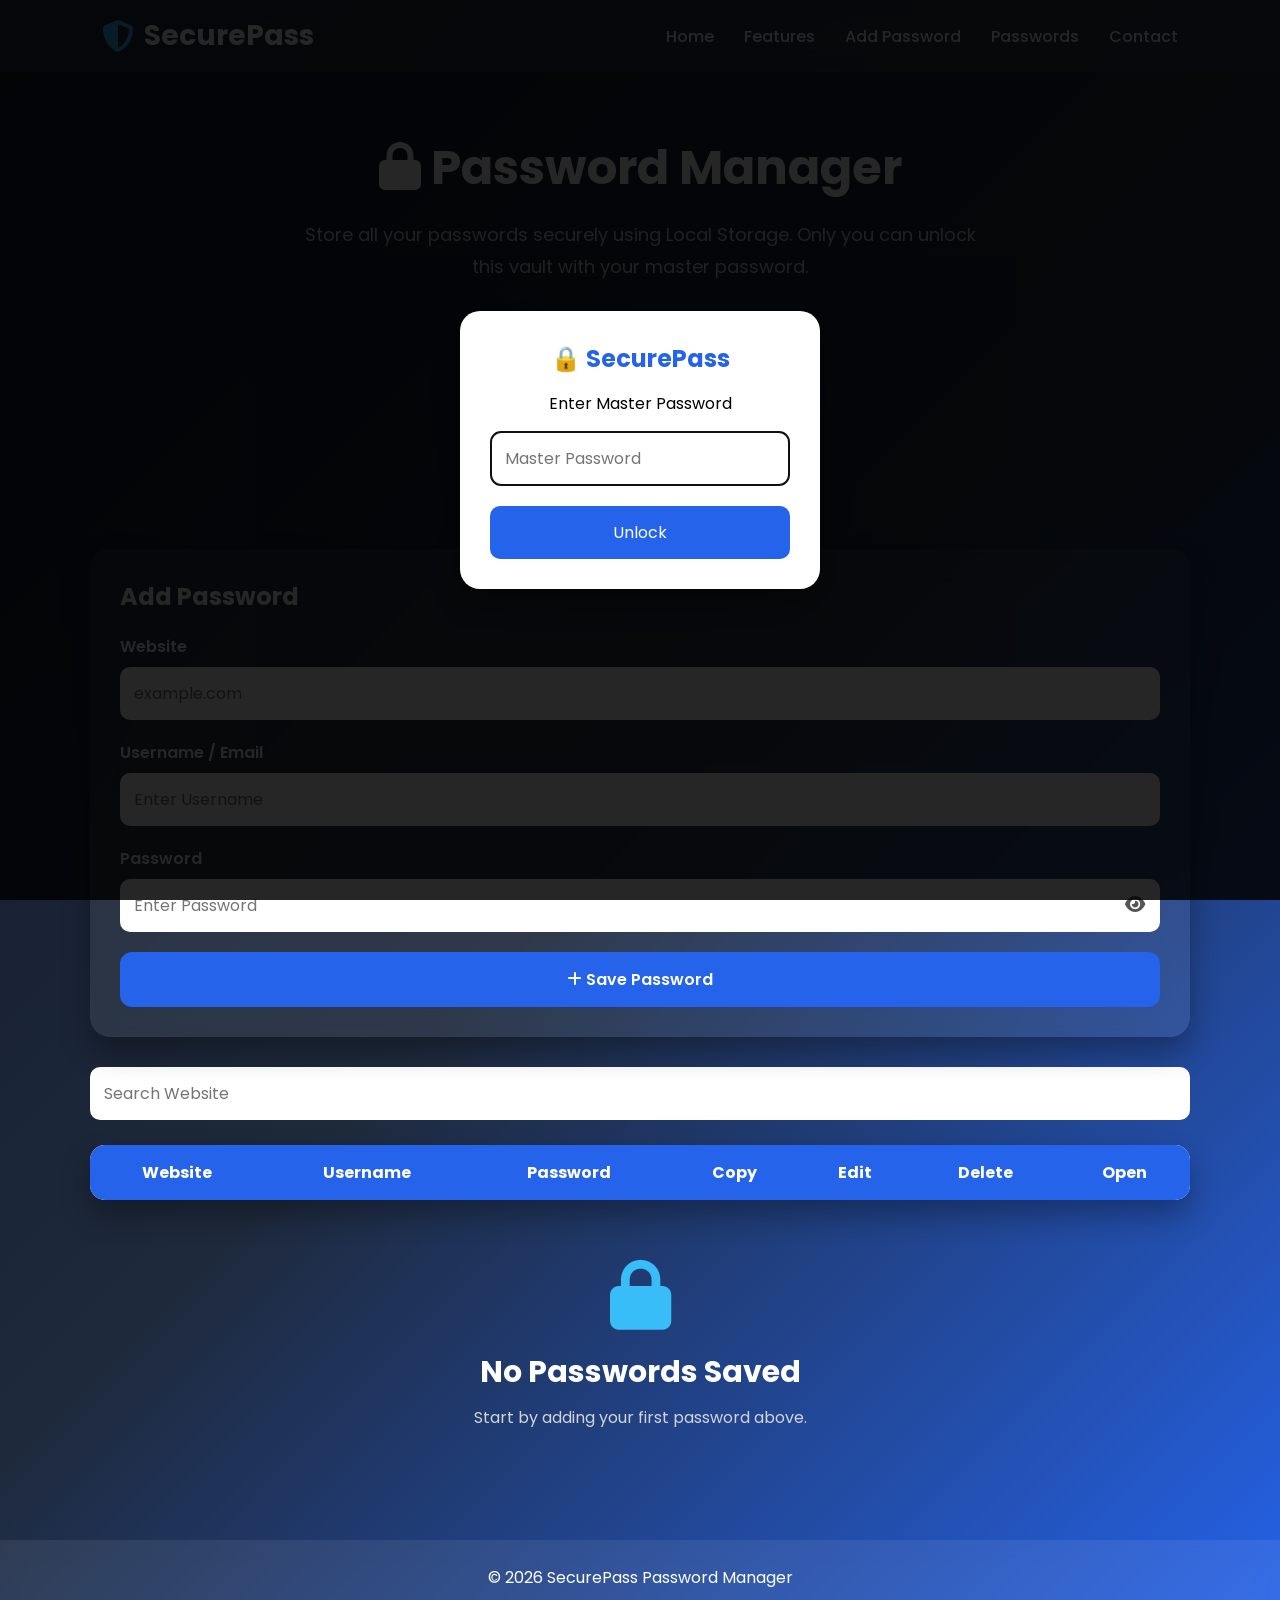
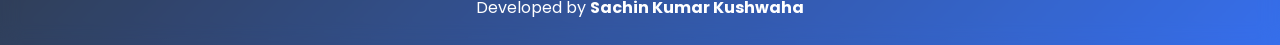
<file: index.html>
<!DOCTYPE html>
<html lang="en">

<head>
    <meta charset="UTF-8">
    <meta name="viewport" content="width=device-width, initial-scale=1.0">
    <title>SecurePass Password Manager</title>

    <link rel="stylesheet" href="style.css">

    <link rel="stylesheet" href="https://cdnjs.cloudflare.com/ajax/libs/font-awesome/6.5.2/css/all.min.css">

</head>

<body>

    <div id="loginPopup">

        <div class="loginBox">

            <h2>🔒 SecurePass</h2>

            <p>Enter Master Password</p>

            <input type="password" id="masterPassword" placeholder="Master Password">

            <button id="unlockBtn">

                Unlock

            </button>

        </div>

    </div>

    <nav>

        <div class="logo">

            <i class="fa-solid fa-shield-halved"></i>

            <span>SecurePass</span>

        </div>

        <ul class="nav-links">

            <li><a href="#">Home</a></li>

            <li><a href="#features">Features</a></li>

            <li><a href="#passwordForm">Add Password</a></li>

            <li><a href="#passwordTable">Passwords</a></li>

            <li><a href="#contact">Contact</a></li>

        </ul>

    </nav>

    <section class="hero">

        <h1>

            <i class="fa-solid fa-lock"></i>

            Password Manager

        </h1>

        <p>

            Store all your passwords securely using Local Storage.

            Only you can unlock this vault with your master password.

        </p>

    </section>

    <div class="container">

        <div class="stats">

            <div class="card">

                <h2 id="count">0</h2>

                <p>Passwords Saved</p>

            </div>

        </div>

        <div class="form-box">

            <h2>Add Password</h2>

            <form id="passwordForm">

                <div class="input-group">

                    <label>Website</label>

                    <input type="text" id="website" placeholder="example.com" required>

                </div>

                <div class="input-group">

                    <label>Username / Email</label>

                    <input type="text" id="username" placeholder="Enter Username" required>

                </div>

                <div class="input-group">

                    <label>Password</label>

                    <div class="password-box">

                        <input type="password" id="password" placeholder="Enter Password" required>

                        <i class="fa-solid fa-eye" id="togglePassword">
                        </i>

                    </div>

                </div>

                <button type="submit" class="btn">

                    <i class="fa-solid fa-plus"></i>

                    Save Password

                </button>

            </form>

        </div>

        <div class="search-box">

            <input type="text" id="search" placeholder="Search Website">

        </div>

        <div class="table-container">

            <table id="passwordTable">

                <thead>

                    <tr>

                        <th>Website</th>

                        <th>Username</th>

                        <th>Password</th>

                        <th>Copy</th>

                        <th>Edit</th>

                        <th>Delete</th>

                        <th>Open</th>

                    </tr>

                </thead>

                <tbody>
                    </tbody>
                    
                    </table>
                    
                    </div>
                    
                    <div class="empty" id="emptyMessage">
                    
                        <i class="fa-solid fa-lock"></i>
                    
                        <h2>No Passwords Saved</h2>
                    
                        <p>
                            Start by adding your first password above.
                        </p>
                    
                    </div>
                    
                    </div>
                    
                    <footer id="contact">
                    
                        <p>
                            © 2026 SecurePass Password Manager
                        </p>
                    
                        <p>
                            Developed by <strong>Sachin Kumar Kushwaha</strong>
                        </p>
                    
                    </footer>
                    
                    <script src="script.js"></script>
                    
                    </body>
                    
                    </html>
</file>
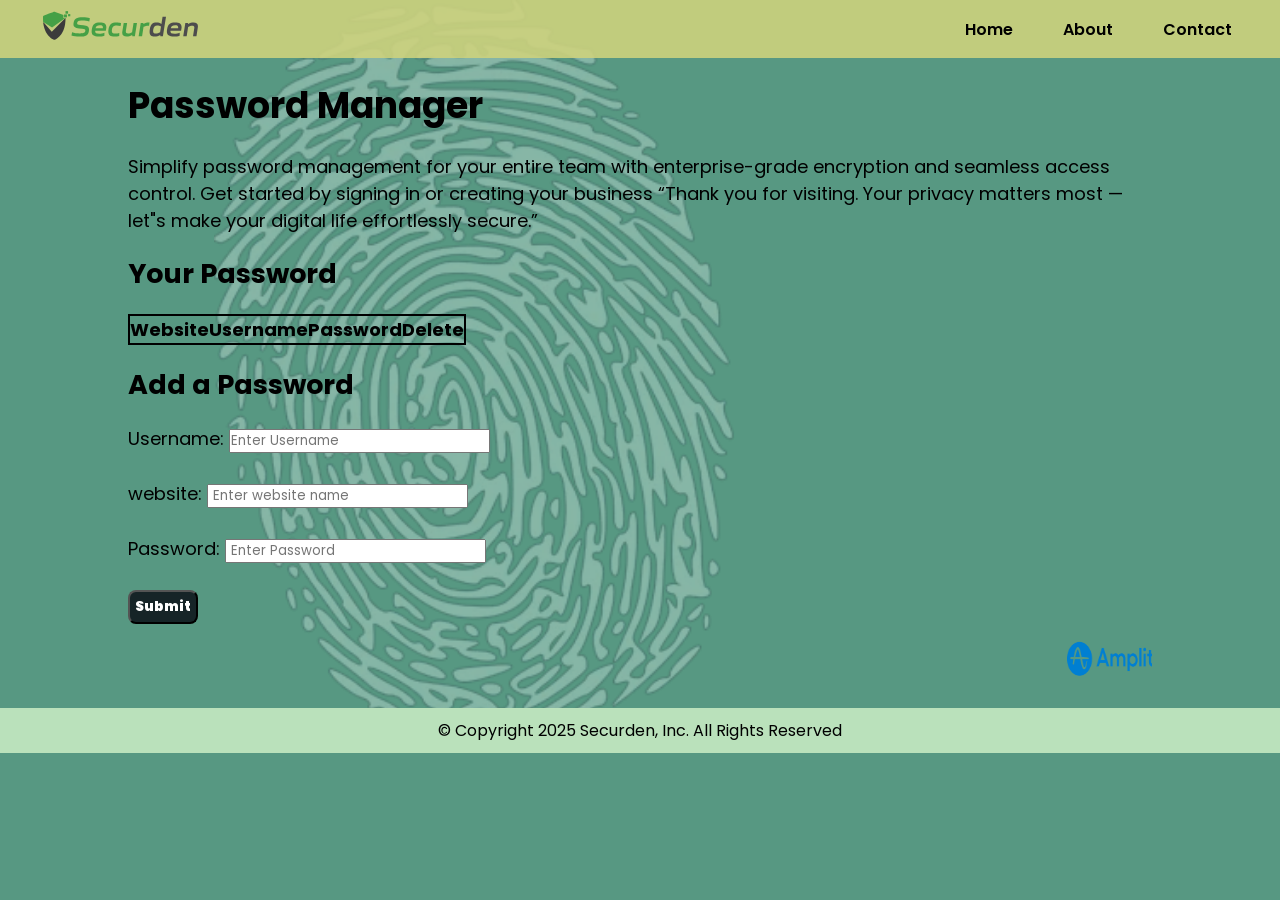
<file: PaasX/index.html>
<!DOCTYPE html>
<html lang="en">
<head>
    <meta charset="UTF-8">
    <meta name="viewport" content="width=device-width, initial-scale=1.0">
    <title>Password Manager</title>
</head>
<link rel="stylesheet" href="style.css">
<body>
    <nav>

        <div class="logo">
            <img src="securden-logo.svg" alt="">
        </div>
        <ul>
            <a href="https://en.wikipedia.org/wiki/Password_manage"><li>Home</lir></a>
            <a href="https://en.wikipedia.org/wiki/Password_manage"><li>About</li></a>
            <a href="https://passwords.google/"><li>Contact</li></a>
        </ul>
    </nav>
    <div class="container">
<h1> Password Manager</h1>
<p>
    Simplify password management for your entire team with enterprise-grade encryption and seamless access control. 
    Get started by signing in or creating your business 
    “Thank you for visiting. Your privacy matters most — let"s make your digital life effortlessly secure.”</p>
<h2>Your Password</h2>

<table>
    <tr>
        <th>Website</th>
        <th>Username</th>
        <th>Password</th>
        <th>Delete</th>
    </tr>
    <tr>
        <td>google</td>
        <td>sachin@1947</td>
            <td>google</td>
            <td>sachin@1947</td>
    </tr>
    <tr>
        <td>google</td>
        <td>sachin@1947</td>
        <td>google</td>
        <td>sachin@1947</td>
    </tr>
      
</table>
<h2>Add a Password</h2>


<form action="">
<label for="username">Username:</label>
<input type="text" id="username" placeholder="Enter Username">
<br><br>
    <label for="website">website:</label>
    <input type="websiite" id="website" placeholder=" Enter website name">
    <br><br>
    <label for="Password">Password:</label>
    <input type="password" id="password" placeholder=" Enter Password">
<br><br>



<button class="btn">Submit</button>

</form>


<marquee behavior="" direction="">

    <div class="motion">
        <span><img src="motion1.webp" height="70px" width="120px" alt=""></span>
        <span><img src="motion9.webp" height="70px" width="80px" alt=""></span>
        <span><img src="motion3.webp" height="70px" width="140px" alt=""></span>
        <span><img src="motion4.webp" height="70px" width="140px" alt=""></span>
        <span><img src="motion5.webp" height="70px" width="140px" alt=""></span>
        <span><img src="motion6.webp" height="70px" width="120px" alt=""></span>
        <span><img src="motion7.webp" height="70px" width="120px" alt=""></span>
        <span><img src="motion8.webp" height="70px" width="120px" alt=""></span>
    </div>
</marquee>
    </div>

<footer>
    <p>
        © Copyright 2025 Securden, Inc. All Rights Reserved
    </p>
</footer>
    <script src="script.js"></script>
</body>
</html>
</file>
<file: style.css>
@import url('https://fonts.googleapis.com/css2?family=Poppins:wght@300;400;500;600;700&display=swap');

* {
    margin: 0;
    padding: 0;
    box-sizing: border-box;
    font-family: 'Poppins', sans-serif;
}

body {
    background: linear-gradient(135deg, #0f172a, #1e293b, #2563eb);
    min-height: 100vh;
    color: #fff;
}

nav {
    display: flex;
    justify-content: space-between;
    align-items: center;
    padding: 15px 8%;
    background: rgba(255, 255, 255, .08);
    backdrop-filter: blur(10px);
    position: sticky;
    top: 0;
    z-index: 1000;
}

.logo {
    display: flex;
    align-items: center;
    gap: 10px;
    font-size: 28px;
    font-weight: 700;
    color: #fff;
}

.logo i {
    color: #38bdf8;
    font-size: 32px;
}

.nav-links {
    display: flex;
    list-style: none;
    gap: 30px;
}

.nav-links a {
    text-decoration: none;
    color: #fff;
    font-weight: 500;
    transition: .3s;
}

.nav-links a:hover {
    color: #38bdf8;
}

.hero {
    text-align: center;
    padding: 60px 20px;
}

.hero h1 {
    font-size: 48px;
    margin-bottom: 15px;
}

.hero p {
    max-width: 700px;
    margin: auto;
    line-height: 1.8;
    font-size: 18px;
    color: #d1d5db;
}

.container {
    width: 90%;
    max-width: 1100px;
    margin: 40px auto;
}

.stats {
    display: flex;
    justify-content: center;
    margin-bottom: 30px;
}

.card {
    width: 220px;
    padding: 25px;
    border-radius: 20px;
    background: rgba(255, 255, 255, .08);
    backdrop-filter: blur(15px);
    text-align: center;
    box-shadow: 0 15px 30px rgba(0, 0, 0, .3);
}

.card h2 {
    font-size: 40px;
    color: #38bdf8;
}

.form-box {
    background: rgba(255, 255, 255, .08);
    backdrop-filter: blur(15px);
    padding: 30px;
    border-radius: 20px;
    box-shadow: 0 15px 30px rgba(0, 0, 0, .3);
    margin-bottom: 30px;
}

.form-box h2 {
    margin-bottom: 20px;
}

.input-group {
    margin-bottom: 20px;
}

.input-group label {
    display: block;
    margin-bottom: 8px;
    font-weight: 600;
}

.input-group input {
    width: 100%;
    padding: 14px;
    border: none;
    outline: none;
    border-radius: 10px;
    font-size: 16px;
}

.password-box {
    position: relative;
}

.password-box input {
    padding-right: 50px;
}

.password-box i {
    position: absolute;
    right: 15px;
    top: 50%;
    transform: translateY(-50%);
    cursor: pointer;
    color: #555;
    font-size: 18px;
}

.btn {
    width: 100%;
    padding: 15px;
    border: none;
    border-radius: 12px;
    background: #2563eb;
    color: #fff;
    font-size: 16px;
    font-weight: 600;
    cursor: pointer;
    transition: .3s;
}

.btn:hover {
    background: #1d4ed8;
}

.search-box {
    margin-bottom: 25px;
}

.search-box input {
    width: 100%;
    padding: 14px;
    border: none;
    outline: none;
    border-radius: 10px;
    font-size: 16px;
}

.table-container {
    overflow-x: auto;
    background: #fff;
    border-radius: 15px;
    box-shadow: 0 15px 30px rgba(0, 0, 0, .3);
}

table {
    width: 100%;
    border-collapse: collapse;
    color: #000;
}

thead {
    background: #2563eb;
    color: #fff;
}

th {
    padding: 15px;
}

td {
    padding: 15px;
    text-align: center;
    border-bottom: 1px solid #ddd;
}

tbody tr:hover {
    background: #f4f4f4;
}

.tablePassword {
    width: 120px;
    border: none;
    background: transparent;
    text-align: center;
    font-weight: bold;
    outline: none;
}
.copyBtn,
.editBtn,
.deleteBtn,
.openBtn,
.showBtn {
    padding: 8px 14px;
    border: none;
    border-radius: 8px;
    color: #fff;
    font-size: 14px;
    cursor: pointer;
    transition: .3s;
    margin: 2px;
}

.showBtn {
    background: #6366f1;
}

.showBtn:hover {
    background: #4338ca;
    transform: scale(1.05);
}

.copyBtn {
    background: #10b981;
}

.copyBtn:hover {
    background: #059669;
    transform: scale(1.05);
}

.editBtn {
    background: #f59e0b;
}

.editBtn:hover {
    background: #d97706;
    transform: scale(1.05);
}

.deleteBtn {
    background: #ef4444;
}

.deleteBtn:hover {
    background: #dc2626;
    transform: scale(1.05);
}

.openBtn {
    background: #2563eb;
}

.openBtn:hover {
    background: #1d4ed8;
    transform: scale(1.05);
}

.empty {
    display: none;
    text-align: center;
    padding: 60px 20px;
}

.empty i {
    font-size: 70px;
    color: #38bdf8;
    margin-bottom: 20px;
}

.empty h2 {
    font-size: 30px;
    margin-bottom: 10px;
}

.empty p {
    color: #d1d5db;
}

footer {
    margin-top: 50px;
    padding: 20px;
    text-align: center;
    background: rgba(255, 255, 255, .08);
    backdrop-filter: blur(10px);
}

footer p {
    margin: 5px 0;
}

#loginPopup {
    position: fixed;
    top: 0;
    left: 0;
    width: 100%;
    height: 100%;
    background: rgba(0, 0, 0, .85);
    display: flex;
    justify-content: center;
    align-items: center;
    z-index: 9999;
}

.loginBox {
    width: 360px;
    background: #fff;
    color: #000;
    padding: 30px;
    border-radius: 20px;
    text-align: center;
    box-shadow: 0 20px 40px rgba(0, 0, 0, .4);
}

.loginBox h2 {
    color: #2563eb;
    margin-bottom: 15px;
}

.loginBox p {
    margin-bottom: 15px;
}

.loginBox input {
    width: 100%;
    padding: 14px;
    border: 1px solid #ccc;
    border-radius: 10px;
    font-size: 16px;
    margin-bottom: 20px;
}

.loginBox button {
    width: 100%;
    padding: 14px;
    border: none;
    border-radius: 10px;
    background: #2563eb;
    color: #fff;
    font-size: 16px;
    cursor: pointer;
    transition: .3s;
}

.loginBox button:hover {
    background: #1d4ed8;
}

::-webkit-scrollbar {
    width: 8px;
}

::-webkit-scrollbar-track {
    background: #1e293b;
}

::-webkit-scrollbar-thumb {
    background: #38bdf8;
    border-radius: 10px;
}

::-webkit-scrollbar-thumb:hover {
    background: #0ea5e9;
}

@media(max-width:768px) {

    nav {
        flex-direction: column;
        gap: 15px;
    }

    .nav-links {
        flex-wrap: wrap;
        justify-content: center;
        gap: 15px;
    }

    .hero h1 {
        font-size: 34px;
    }

    .hero p {
        font-size: 15px;
    }

    .container {
        width: 95%;
    }

    .form-box {
        padding: 20px;
    }

    table {
        min-width: 850px;
    }

    th,
    td {
        font-size: 14px;
        padding: 10px;
    }

    .btn {
        font-size: 15px;
    }

}

@media(max-width:500px) {

    .logo {
        font-size: 22px;
    }

    .hero h1 {
        font-size: 28px;
    }

    .hero p {
        font-size: 14px;
    }

    .card {
        width: 100%;
    }

    .copyBtn,
    .editBtn,
    .deleteBtn,
    .openBtn,
    .showBtn {
        font-size: 12px;
        padding: 6px 10px;
    }

    footer {
        font-size: 13px;
    }
}

@keyframes fadeIn {
    from {
        opacity: 0;
        transform: translateY(20px);
    }

    to {
        opacity: 1;
        transform: translateY(0);
    }
}

.hero,
.form-box,
.card,
.table-container,
footer {
    animation: fadeIn .8s ease;
}

.card:hover,
.form-box:hover,
.table-container:hover {
    transform: translateY(-5px);
    transition: .3s;
    box-shadow: 0 20px 40px rgba(0, 0, 0, .35);
}
</file>
<file: PaasX/style.css>
@import url('https://fonts.googleapis.com/css2?family=Poppins&display=swap');



* {
    margin: 0;
    padding: 0;
    font-family: "Poppins", sans-serif;

}

nav {
    background-color: #ced27de3;
    padding: 10px 3px;
    display: flex;
    justify-content: space-between;
    align-items: center;
    position: sticky  ;
    top: 0px;
}

ul {
    display: flex;
margin: 0 20px;    

}

body{
    background-color: rgb(87, 152, 130);
    
        background-image: url('2.webp');
        background-repeat: no-repeat;
            background-size: cover;
             background-size: contain;
             background-position: center; 


 
}

.logo img {
   
  
    background-size: 150px;
        width: 155px;
        height: 31px;
        display: inline-block;
  margin: auto 40px;
    }
    




.logo:hover{
    color: white;
}

ul  li {
    margin: 0 25px;
    list-style: none;
}

ul a {
  color: black;
  text-decoration: none;
  font-weight: 600;
}

ul a:hover {
    cursor: pointer;
    color: white;
}

table, tr,td {
    border: 2px solid black;
    border-collapse: collapse;
    padding: 4px 15px;
}

.container{
    margin: auto;
    max-width: 80vw;
    font-size: 18px;
}

h1,h2,h3{
    margin: 20px 0;
}

.btn{
        padding: 5px;
            background: #162427;
            border-radius: 8px;
            font-weight: 900;
            color: white;
            cursor: pointer;
}

footer{
    text-align: center;
    padding: 10px;
    background-color: #bae1bb;

    position: sticky;
    bottom: 0px;
}

.motion span{
margin: 0 15px;

    }
</file>
